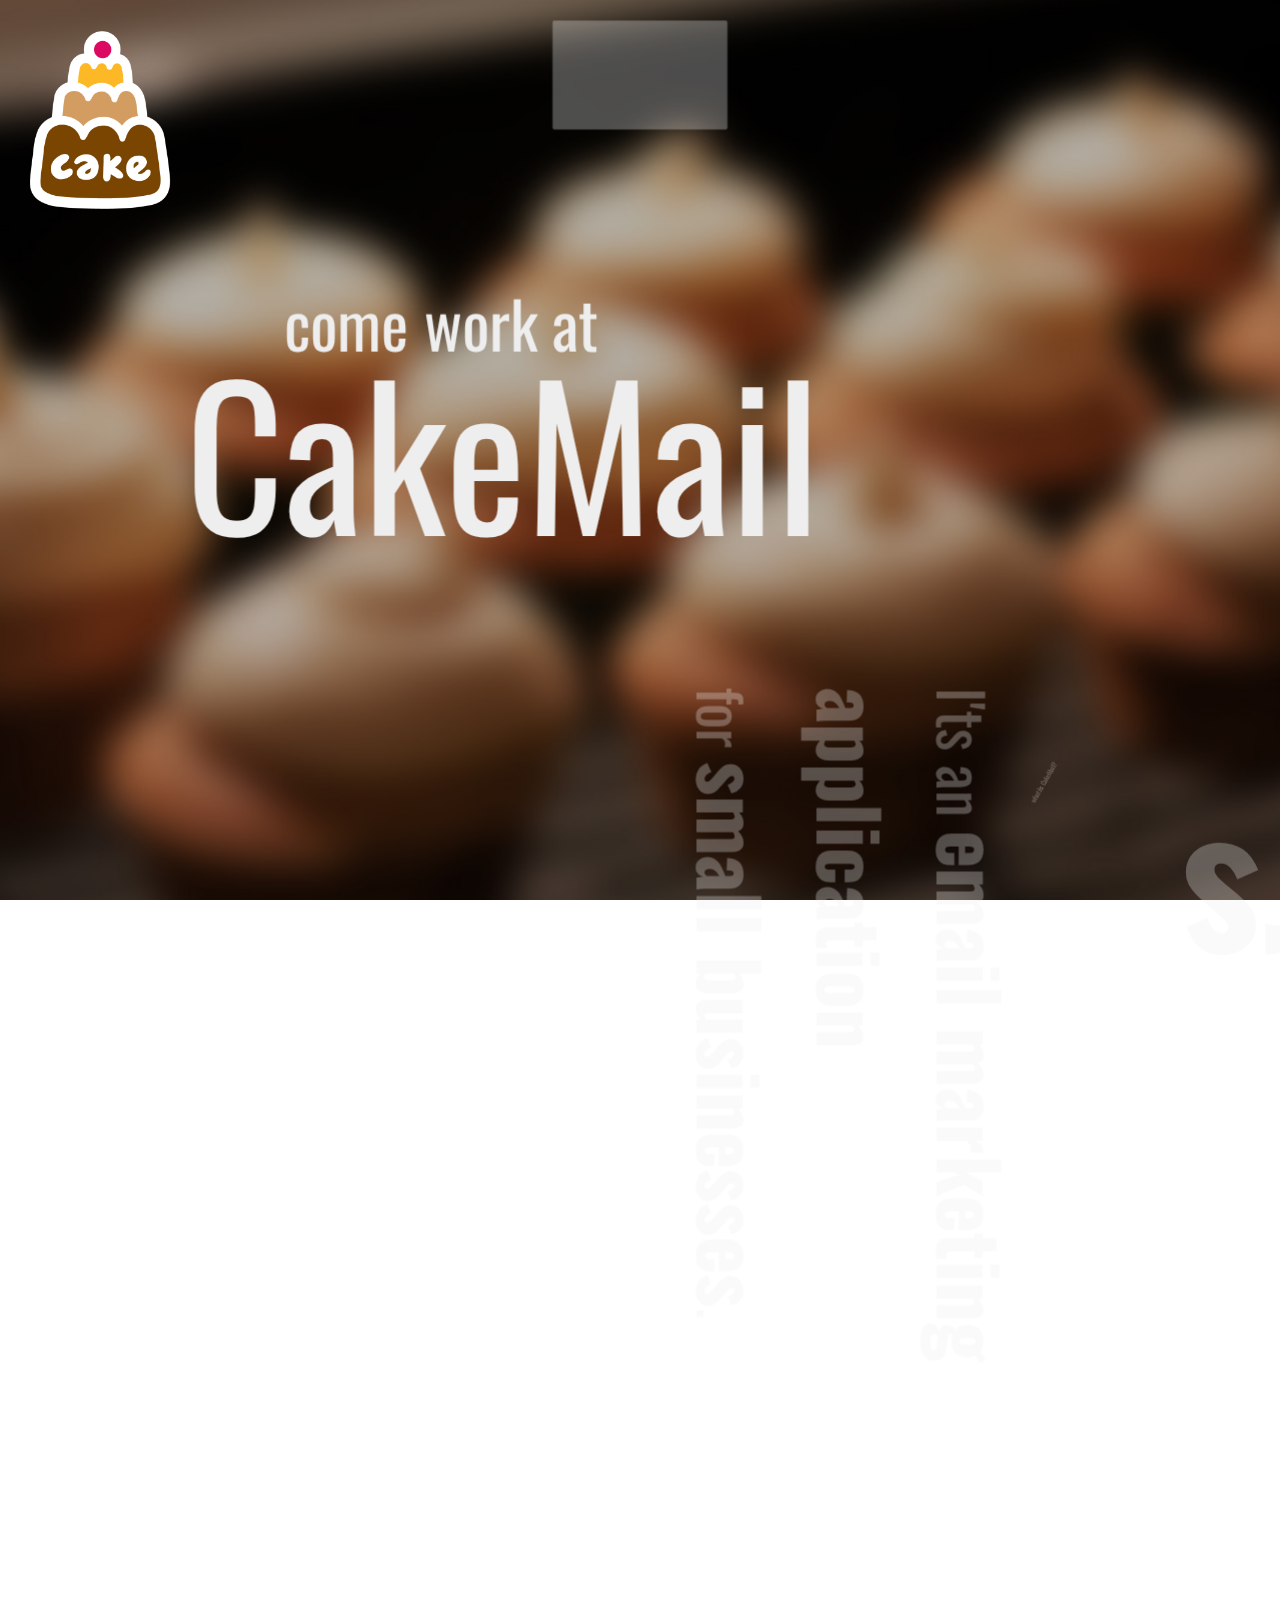
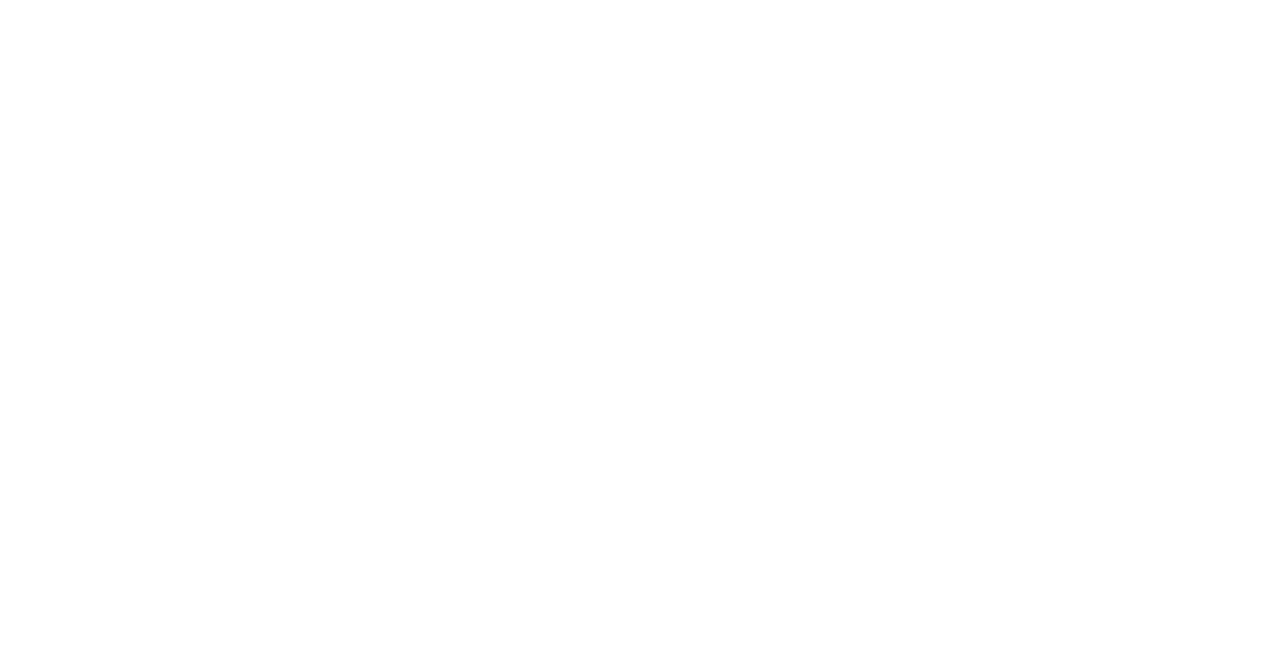
<file: index.html>
<!doctype html>

<html lang="en">
<head>
    <meta charset="utf-8" />
    <title>Careers @ CakeMail</title>
    
    <meta name="description" content="impress.js is a presentation tool based on the power of CSS3 transforms and transitions in modern browsers and inspired by the idea behind prezi.com.">
    <meta name="author" content="Bartek Szopka" />

    <link rel="stylesheet" type="text/css" href="http://fonts.googleapis.com/css?family=Oswald">

    <link href="css/cakemail.css" rel="stylesheet" />
</head>
<body>

<div id="cake_logo">
	<img src="images/CAKE_Cake_LowRes_Transparent.png" width="150" />
</div>

<div id="impress" class="impress-not-supported">

    <div class="fallback-message">
        <p>Your browser <b>doesn't support the features required</b> by impress.js, so you are presented with a simplified version of this presentation.</p>
        <p>For the best experience please use the latest <b>Chrome</b> or <b>Safari</b> browser. Firefox 10 (to be released soon) will also handle it.</p>
    </div>

    
    <div id="title" class="step" data-x="0" data-y="0" data-scale="4">
        <span class="try">come work at</span>
        <h1>CakeMail</h1>
    </div>
    
    <div id="tiny" class="step" data-x="2825" data-y="2325" data-z="-3000" data-rotate="300" data-scale="1">
        <p>what <b>is</b> CakeMail?</p>
    </div>
    
    <div id="its" class="step" data-x="850" data-y="3000" data-rotate="90" data-scale="5">
    	<p>I'ts an <b>email marketing</b> <b class="rotating">application</b><br /> for <b class="scaling">small businesses</b>.</p>
    </div>

    <div class="step slide" data-x="0" data-y="-1500">
        <div class="embeddedVideo">
			<object classid='clsid:02BF25D5-8C17-4B23-BC80-D3488ABDDC6B' 
				width="640" height="360" 
				codebase='http://www.apple.com/qtactivex/qtplugin.cab'>
				<param name='src' value="assets/videos/movie.mov">
				<param name='autoplay' value="false">
				<param name='controller' value="true">
				<param name='loop' value="false">
				
				<embed src="http://f.cl.ly/items/3z0E1j0g0N3K412P1o10/_0_10s.mov" width="640" height="360" 
				scale="tofit" autoplay="false" 
				controller="true" loop="false" bgcolor="#000000" 
				pluginspage='http://www.apple.com/quicktime/download/'>
				</embed>
			</object> 	
		</div>
    </div>

    <div id="big" class="step" data-x="3500" data-y="2100" data-rotate="180" data-scale="6">
        <p>CakeMail in <b>numbers</b></p>
    </div>

    <div id="ing" class="step" data-x="3500" data-y="-850" data-rotate="270" data-scale="6">
        <p><b class="positioning">150M+ emails/month</b><br />
        <b class="rotating">150+ servers</b><br />
        <b class="scaling">20TB+ of data</b></p>
    </div>

    <div id="benefits" class="step" data-x="6000" data-y="4000" data-scale="2">
        <p>We've got great benefits</p>
    </div>

    <div id="benefit-1" class="step" data-x="6100" data-y="4100" data-z="-100" data-rotate-x="-40" data-rotate-y="10" data-scale="2">
        <p>Pick your computer</p>
    </div>
    
    <div id="benefit-2" class="step" data-x="6200" data-y="4200" data-z="-200" data-rotate-x="-40" data-rotate-y="20" data-scale="2">
        <p>Full coverage plan</p>
    </div>
    
    <div id="benefit-3" class="step" data-x="6300" data-y="4300" data-z="-300" data-rotate-x="-40" data-rotate-y="30" data-scale="2">
        <p>Skip the concrete jungle</p>
    </div>
    
    <div id="benefit-4" class="step" data-x="6400" data-y="4400" data-z="-400" data-rotate-x="-40" data-rotate-y="40" data-scale="2">
        <p>Snacks & drinks</p>
    </div>
    
    <div id="benefit-5" class="step" data-x="6500" data-y="4500" data-z="-500" data-rotate-x="-40" data-rotate-y="50" data-scale="2">
        <p>Cool space</p>
    </div>
    
    <div id="benefit-6" class="step" data-x="6600" data-y="4600" data-z="-600" data-rotate-x="-40" data-rotate-y="60" data-scale="2">
        <p>Stay connected</p>
    </div>
    
    <div id="want-you" class="step" data-x="8000" data-y="6000" data-scale="2">
        <p>We want you!</p>
    </div>

    <div id="designer" class="step" data-x="8200" data-y="6300" data-z="-100" data-rotate-x="-40" data-rotate-y="10" data-scale="2">
        <p>Front-end developer</p>
    </div>
    
    <div id="frontend" class="step" data-x="8400" data-y="6600" data-z="-200" data-rotate-x="-80" data-rotate-y="20" data-scale="2">
        <p>Back-end developer</p>
    </div>
    
    <div class="step slide" data-x="9000" data-y="7000" style="width:800px;">
    	<p style="color:#333; font-size:28px;">Our (side) projects</p>
    	<ul>
    		<li style="color:#333; font-size:24px;">Bootstrap Form Helpers<span style="font-size:18px; color:#777;"> - Collection of jQuery plugins</span></li>
    		<li style="color:#333; font-size:24px;">Avillum<span style="font-size:18px; color:#777;"> - Online trading card game</span></li>
    		<li style="color:#333; font-size:24px;">BrainLeak<span style="font-size:18px; color:#777;"> - Endless runner game</span></li>
    		<li style="color:#333; font-size:24px;">Totalwireframe<span style="font-size:18px; color:#777;"> - Collection of Axure plugins</span></li>
    		<li style="color:#333; font-size:24px;">WeddingDeck<span style="font-size:18px; color:#777;"> - Online wedding planning application</span></li>
    		<li style="color:#333; font-size:24px;">jQuery.validationEngine<span style="font-size:18px; color:#777;"> - Form validator plugin</span></li>
    		<li style="color:#333; font-size:24px;">PetProjektLabs<span style="font-size:18px; color:#777;"> - Collection of Wix plugins</span></li>
    		<li style="color:#333; font-size:24px;">BookPlayer<span style="font-size:18px; color:#777;"> - RasPi audio book player</span></li>
    	</ul>
    </div>

    <div id="overview" class="step" data-x="3000" data-y="1500" data-scale="10">
    </div>

</div>

<div class="hint">
    <p>Use a spacebar or arrow keys to navigate</p>
</div>


<script src="js/impress.js"></script>

</body>
</html>
</file>
<file: css/cakemail.css>
/* http://meyerweb.com/eric/tools/css/reset/ 
   v2.0 | 20110126
   License: none (public domain)
*/

html, body, div, span, applet, object, iframe,
h1, h2, h3, h4, h5, h6, p, blockquote, pre,
a, abbr, acronym, address, big, cite, code,
del, dfn, em, img, ins, kbd, q, s, samp,
small, strike, strong, sub, sup, tt, var,
b, u, i, center,
dl, dt, dd, ol, ul, li,
fieldset, form, label, legend,
table, caption, tbody, tfoot, thead, tr, th, td,
article, aside, canvas, details, embed, 
figure, figcaption, footer, header, hgroup, 
menu, nav, output, ruby, section, summary,
time, mark, audio, video {
    margin: 0;
    padding: 0;
    border: 0;
    font-size: 100%;
    font: inherit;
    vertical-align: baseline;
}

/* HTML5 display-role reset for older browsers */
article, aside, details, figcaption, figure, 
footer, header, hgroup, menu, nav, section {
    display: block;
}
body {
    line-height: 1;
}
ol, ul {
    list-style: none;
}
blockquote, q {
    quotes: none;
}
blockquote:before, blockquote:after,
q:before, q:after {
    content: '';
    content: none;
}

table {
    border-collapse: collapse;
    border-spacing: 0;
}


body {
    font-weight:normal; font-family:"Oswald", "Helvetica Neue", Helvetica, Arial, sans-serif;
    
    min-height: 740px;

    background: url('../images/impress_js_bg.jpg') no-repeat center center;
    background-size: cover;

    -webkit-font-smoothing: antialiased;
}

b, strong { font-weight: bold }
i, em { font-style: italic}

a {
    color: inherit;
    text-decoration: none;
    padding: 0 0.1em;
    background: rgba(255,255,255,0.5);
    text-shadow: -1px -1px 2px rgba(100,100,100,0.9);
    border-radius: 0.2em;
    
    -webkit-transition: 0.5s;
    -moz-transition:    0.5s;
    -ms-transition:     0.5s;
    -o-transition:      0.5s;
    transition:         0.5s;
}

a:hover {
    background: rgba(255,255,255,1);
    text-shadow: -1px -1px 2px rgba(100,100,100,0.5);
}

/* enable clicking on elements 'hiding' behind body in 3D */
body     { pointer-events: none; }
#impress { pointer-events: auto; }

/* COMMON STEP STYLES */

.step {
    width: 900px;
    padding: 40px;

    -webkit-box-sizing: border-box;
    -moz-box-sizing:    border-box;
    -ms-box-sizing:     border-box;
    -o-box-sizing:      border-box;
    box-sizing:         border-box;

    font-weight:normal; font-family:"Oswald", "Helvetica Neue", Helvetica, Arial, sans-serif;
    color: #EEE;

    font-size: 48px;
    line-height: 1.5;
}

/* fade out inactive slides */

.step {
    -webkit-transition: opacity 1s;
    -moz-transition:    opacity 1s;
    -ms-transition:     opacity 1s;
    -o-transition:      opacity 1s;
    transition:         opacity 1s;
}

.step:not(.active) {
    opacity: 0.3;
}

/* STEP SPECIFIC STYLES */

/* hint on the first slide */

.hint {
    position: fixed;
    left: 0;
    right: 0;
    bottom: 200px;
    
    background: rgba(0,0,0,0.5);
    color: #EEE;
    text-align: center;
    
    font-size: 50px;
    padding: 20px;
    
    z-index: 100;
    
    opacity: 0;
    
    -webkit-transform: translateY(400px);
    -moz-transform:    translateY(400px);
    -ms-transform:     translateY(400px);
    -o-transform:      translateY(400px);
    transform:         translateY(400px);

    -webkit-transition: opacity 1s, -webkit-transform 0.5s 1s;
    -moz-transition:    opacity 1s,    -moz-transform 0.5s 1s;
    -ms-transition:     opacity 1s,     -ms-transform 0.5s 1s;
    -o-transition:      opacity 1s,      -o-transform 0.5s 1s;
    transition:         opacity 1s,         transform 0.5s 1s;
}

.step-bored + .hint {
    opacity: 1;
    
    -webkit-transition: opacity 1s 5s, -webkit-transform 0.5s;
    -moz-transition:    opacity 1s 5s,    -moz-transform 0.5s;
    -ms-transition:     opacity 1s 5s,     -ms-transform 0.5s;
    -o-transition:      opacity 1s 5s,      -o-transform 0.5s;
    transition:         opacity 1s 5s,         transform 0.5s;
    
    -webkit-transform: translateY(0px);
    -moz-transform:    translateY(0px);
    -ms-transform:     translateY(0px);
    -o-transform:      translateY(0px);
    transform:         translateY(0px);
}

/* impress.js title */

#title {
    padding: 0;
}

#title .try {
    font-size: 64px;
    position: absolute;
    top: -0.5em;
    left: 1.5em;
    
    -webkit-transform: translateZ(20px);
    -moz-transform:    translateZ(20px);
    -ms-transform:     translateZ(20px);
    -o-transform:      translateZ(20px);
    transform:         translateZ(20px);
}

#title h1 {
    font-size: 190px;
    
    -webkit-transform: translateZ(40px);
    -moz-transform:    translateZ(40px);
    -ms-transform:     translateZ(40px);
    -o-transform:      translateZ(40px);
    transform:         translateZ(40px);
}

#title b {
    display: inline-block;
    font-size: 32px;
    -webkit-transition: 0.1s;
    -moz-transition:    0.1s;
    -ms-transition:     0.1s;
    -o-transition:      0.1s;
    transition:         0.1s;
}

#title.active .footnote {
    -webkit-transform: rotate(10deg);
    -moz-transform:    rotate(10deg);
    -ms-transform:     rotate(10deg);
    -o-transform:      rotate(10deg);
    transform:         rotate(10deg);

    -webkit-transition-delay: 1.5s;
    -moz-transition-delay:    1.5s;
    -ms-transition-delay:     1.5s;
    -o-transition-delay:      1.5s;
    transition-delay:         1.5s;
}

/* big thoughts */

#big {
    width: 600px;
    text-align: center;
    font-size: 60px;
    line-height: 1;
}

#big b {
    display: block;
    font-size: 125px;
    line-height: 125px;
}

#big .thoughts {
    font-size: 90px;
    line-height: 150px;
}

/* tiny ideas */

#tiny {
    width: 500px;
    text-align: center;
}

#ing {
    width: 700px;
}

#its b {
	font-size: 64px;
    display: inline-block;
    -webkit-transition: 0.5s;
    -moz-transition:    0.5s;
    -ms-transition:     0.5s;
    -o-transition:      0.5s;
    transition:         0.5s;
}

#its.active .positioning {
    -webkit-transform: translateY(-10px);
    -moz-transform:    translateY(-10px);
    -ms-transform:     translateY(-10px);
    -o-transform:      translateY(-10px);
    transform:         translateY(-10px);

    -webkit-transition-delay: 1.5s;
    -moz-transition-delay:    1.5s;
    -ms-transition-delay:     1.5s;
    -o-transition-delay:      1.5s;
    transition-delay:         1.5s;
}

#its.active .rotating {
    -webkit-transform: rotate(-10deg);
    -moz-transform:    rotate(-10deg);
    -ms-transform:     rotate(-10deg);
    -o-transform:      rotate(-10deg);
    transform:         rotate(-10deg);

    -webkit-transition-delay: 1.75s;
    -moz-transition-delay:    1.75s;
    -ms-transition-delay:     1.75s;
    -o-transition-delay:      1.75s;
    transition-delay:         1.75s;
}

#its.active .scaling {
    -webkit-transform: scale(0.7);
    -moz-transform:    scale(0.7);
    -ms-transform:     scale(0.7);
    -o-transform:      scale(0.7);
    transform:         scale(0.7);

    -webkit-transition-delay: 2s;
    -moz-transition-delay:    2s;
    -ms-transition-delay:     2s;
    -o-transition-delay:      2s;
    transition-delay:         2s;

}

#ing {
    width: 700px;
}

#ing b {
	font-size: 64px;
    display: inline-block;
    -webkit-transition: 0.5s;
    -moz-transition:    0.5s;
    -ms-transition:     0.5s;
    -o-transition:      0.5s;
    transition:         0.5s;
}

#ing.active .positioning {
    -webkit-transform: translateY(-10px);
    -moz-transform:    translateY(-10px);
    -ms-transform:     translateY(-10px);
    -o-transform:      translateY(-10px);
    transform:         translateY(-10px);

    -webkit-transition-delay: 1.5s;
    -moz-transition-delay:    1.5s;
    -ms-transition-delay:     1.5s;
    -o-transition-delay:      1.5s;
    transition-delay:         1.5s;
}

#ing.active .rotating {
    -webkit-transform: rotate(-10deg);
    -moz-transform:    rotate(-10deg);
    -ms-transform:     rotate(-10deg);
    -o-transform:      rotate(-10deg);
    transform:         rotate(-10deg);

    -webkit-transition-delay: 1.75s;
    -moz-transition-delay:    1.75s;
    -ms-transition-delay:     1.75s;
    -o-transition-delay:      1.75s;
    transition-delay:         1.75s;
}

#ing.active .scaling {
    -webkit-transform: scale(0.7);
    -moz-transform:    scale(0.7);
    -ms-transform:     scale(0.7);
    -o-transform:      scale(0.7);
    transform:         scale(0.7);

    -webkit-transition-delay: 2s;
    -moz-transition-delay:    2s;
    -ms-transition-delay:     2s;
    -o-transition-delay:      2s;
    transition-delay:         2s;

}

/* imagination */

#imagination {
    width: 600px;
}

#imagination .imagination {
    font-size: 78px;
}

/* use the source, Luke */

#source {
    width: 700px;
    padding-bottom: 300px;
    
    /* Yoda Icon :: Pixel Art from Star Wars http://www.pixeljoint.com/pixelart/1423.htm */
    background-image: url([data-uri]);
    background-position: bottom right;
    background-repeat: no-repeat;
}

#source q {
    font-size: 60px;
}

/* it's in 3D */

#its-in-3d p {
    -webkit-transform-style: preserve-3d;
    -moz-transform-style:    preserve-3d; /* Y U need this Firefox?! */
    -ms-transform-style:     preserve-3d;
    -o-transform-style:      preserve-3d;
    transform-style:         preserve-3d;
}

#its-in-3d span,
#its-in-3d b {
    display: inline-block;
    -webkit-transform: translateZ(40px);
    -moz-transform:    translateZ(40px);
    -ms-transform:     translateZ(40px);
    -o-transform:      translateZ(40px);
     transform:        translateZ(40px);
            
    -webkit-transition: 0.5s;
    -moz-transition:    0.5s;
    -ms-transition:     0.5s;
    -o-transition:      0.5s;
    transition:         0.5s;
}

#its-in-3d .have {
    -webkit-transform: translateZ(-40px);
    -moz-transform:    translateZ(-40px);
    -ms-transform:     translateZ(-40px);
    -o-transform:      translateZ(-40px);
    transform:         translateZ(-40px);
}

#its-in-3d .you {
    -webkit-transform: translateZ(20px);
    -moz-transform:    translateZ(20px);
    -ms-transform:     translateZ(20px);
    -o-transform:      translateZ(20px);
    transform:         translateZ(20px);
}

#its-in-3d .noticed {
    -webkit-transform: translateZ(-40px);
    -moz-transform:    translateZ(-40px);
    -ms-transform:     translateZ(-40px);
    -o-transform:      translateZ(-40px);
    transform:         translateZ(-40px);
}

#its-in-3d .its {
    -webkit-transform: translateZ(60px);
    -moz-transform:    translateZ(60px);
    -ms-transform:     translateZ(60px);
    -o-transform:      translateZ(60px);
    transform:         translateZ(60px);
}

#its-in-3d .in {
    -webkit-transform: translateZ(-10px);
    -moz-transform:    translateZ(-10px);
    -ms-transform:     translateZ(-10px);
    -o-transform:      translateZ(-10px);
    transform:         translateZ(-10px);
}

#its-in-3d .footnote {
    font-size: 32px;

    -webkit-transform: translateZ(-10px);
    -moz-transform:    translateZ(-10px);
    -ms-transform:     translateZ(-10px);
    -o-transform:      translateZ(-10px);
    transform:         translateZ(-10px);
}

#its-in-3d.active span,
#its-in-3d.active b {
    -webkit-transform: translateZ(0px);
    -moz-transform:    translateZ(0px);
    -ms-transform:     translateZ(0px);
    -o-transform:      translateZ(0px);
    transform:         translateZ(0px);
    
    -webkit-transition-delay: 1s;
    -moz-transition-delay:    1s;
    -ms-transition-delay:     1s;
    -o-transition-delay:      1s;
    transition-delay:         1s;
}

/* overview step */

#overview {
    z-index: -1;
    padding: 0;
}

/* on overview step everything is visible */

#impress.step-overview .step {
    opacity: 1;
    cursor: pointer;
}

/*
 * SLIDE STEP STYLES
 *
 * inspired by: http://html5slides.googlecode.com/svn/trunk/styles.css
 *
 * ;)
 */

.slide {
	width: auto;
    display: block;

    padding: 30px 30px;

    border-radius: 10px;

    background-color: white;

    box-shadow: 0 2px 6px rgba(0, 0, 0, .1);
    border: 1px solid rgba(0, 0, 0, .3);
}

.slide q {
    display: block;
}

.slide q strong {
    white-space: nowrap;
}


/* IMPRESS NOT SUPPORTED STYLES */

.fallback-message {
    font-family: sans-serif;
    line-height: 1.3;
    
    display: none;
    width: 780px;
    padding: 10px 10px 0;
    margin: 20px auto;

    border-radius: 10px;
    border: 1px solid #E4C652;
    background: #EEDC94;
}

.fallback-message p {
    margin-bottom: 10px;
}

.impress-not-supported .step {
    position: relative;
    opacity: 1;
    margin: 20px auto;
}

.impress-not-supported .fallback-message {
    display: block;
}

#cake_logo {
	position: absolute;
	top: 25px;
	left: 25px;
}
</file>
